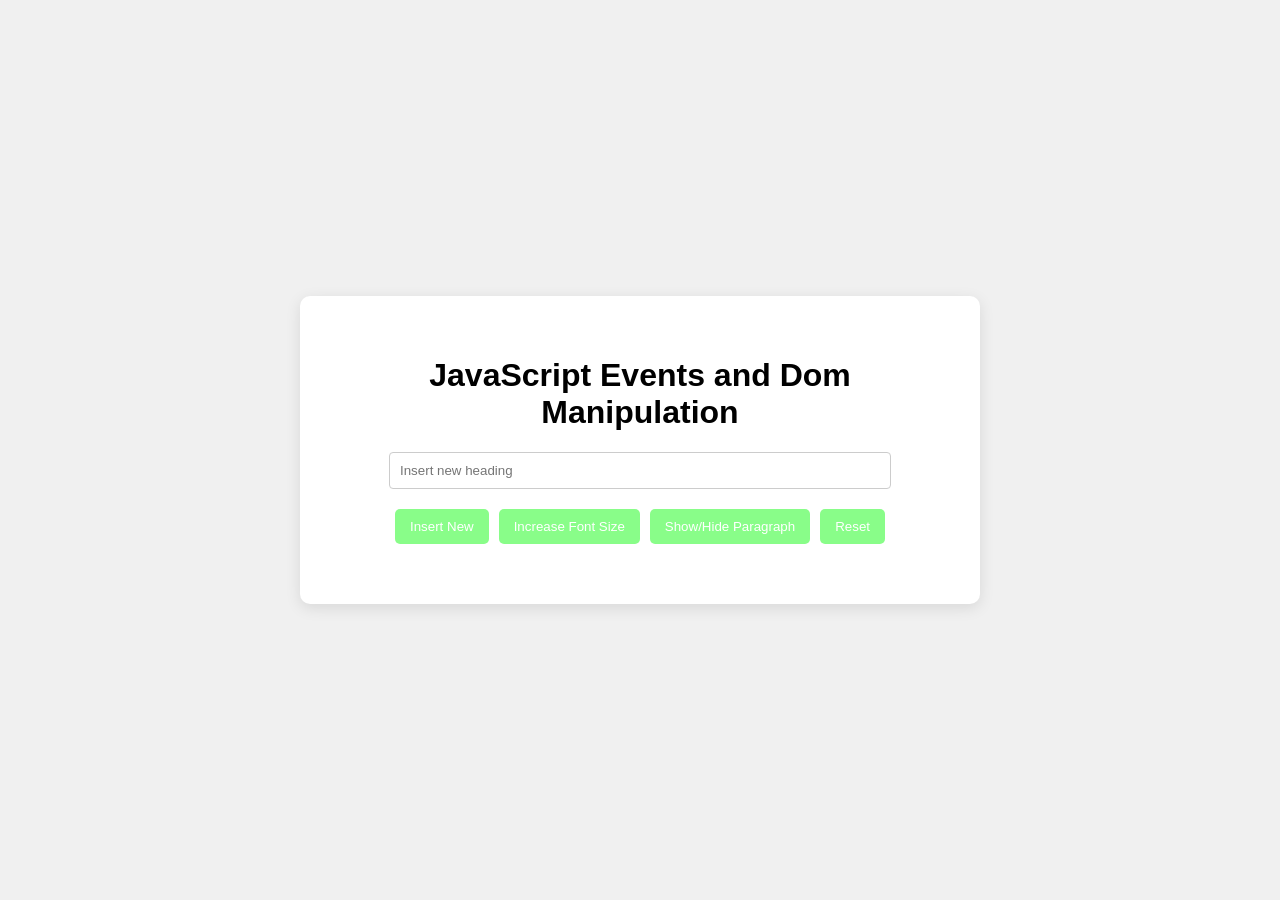
<file: ST-1 Lab/index.html>
<!DOCTYPE html>
<html lang="en">
<head>
    <meta charset="UTF-8">
    <title>JavaScript Lab</title>
    <link rel="stylesheet" href="style.css">
</head>
<body>
    <div class="container">
        <h1 id="main-heading">JavaScript Events and Dom Manipulation</h1>
        <input type="text" id="heading-input" placeholder="Insert new heading">
        <div class="button-group">
            <button onclick="insertNew()">Insert New</button>
            <button onclick="increaseFontSize()">Increase Font Size</button>
            <button onclick="toggleParagraph()">Show/Hide Paragraph</button>
            <button onclick="resetPage()">Reset</button>
        </div>
    </div>
    <script src="script.js"></script>
</body>
</html>
</file>
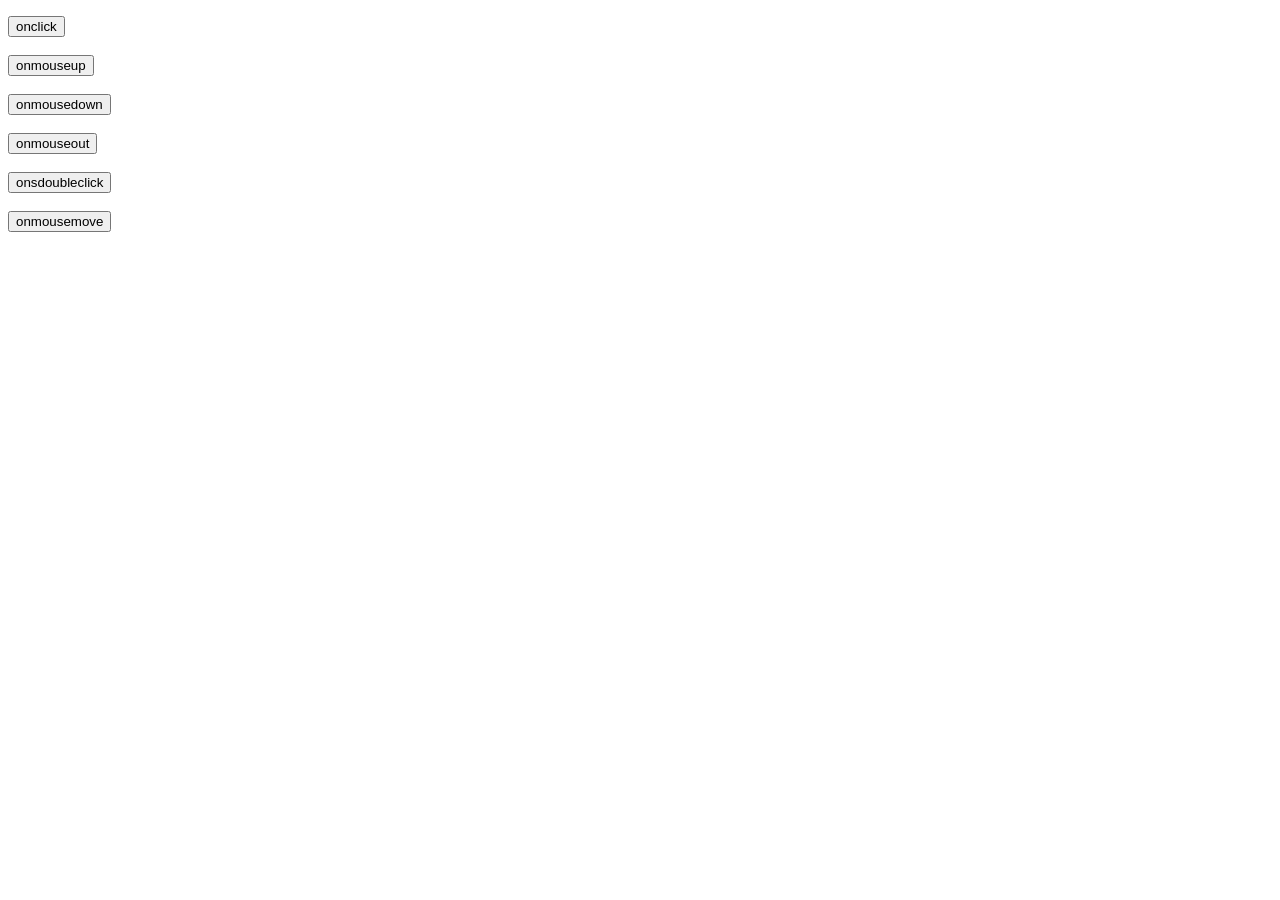
<file: indexA.html>
<!DOCTYPE html>
<html lang="en">
<head>
    <meta charset="UTF-8">
    <meta name="viewport" content="width=device-width, initial-scale=1.0">
    <title>Document</title>
</head>
<body>

    <p class="p1" id="sn"></p>
    <p class="p1"></p>
    <p class="p1"></p>

    <div id="d"></div>

    <button onclick="onClick()">onclick</button>
    <br><br>
    <button onmouseup="onMouseUp()">onmouseup</button>
    <br><br>
    <button onmousedown="onMouseDown()">onmousedown</button>
    <br><br>
    <button onmouseout="onMouseOut()">onmouseout</button>
    <br><br>
    <button ondoubleclick="onDoubleClick()">onsdoubleclick</button>
    <br><br>
    <button onmousemove="onMouseMove()">onmousemove</button>
    <br>
    <script src="./scriptA.js"></script>
</body>
</html>
</file>
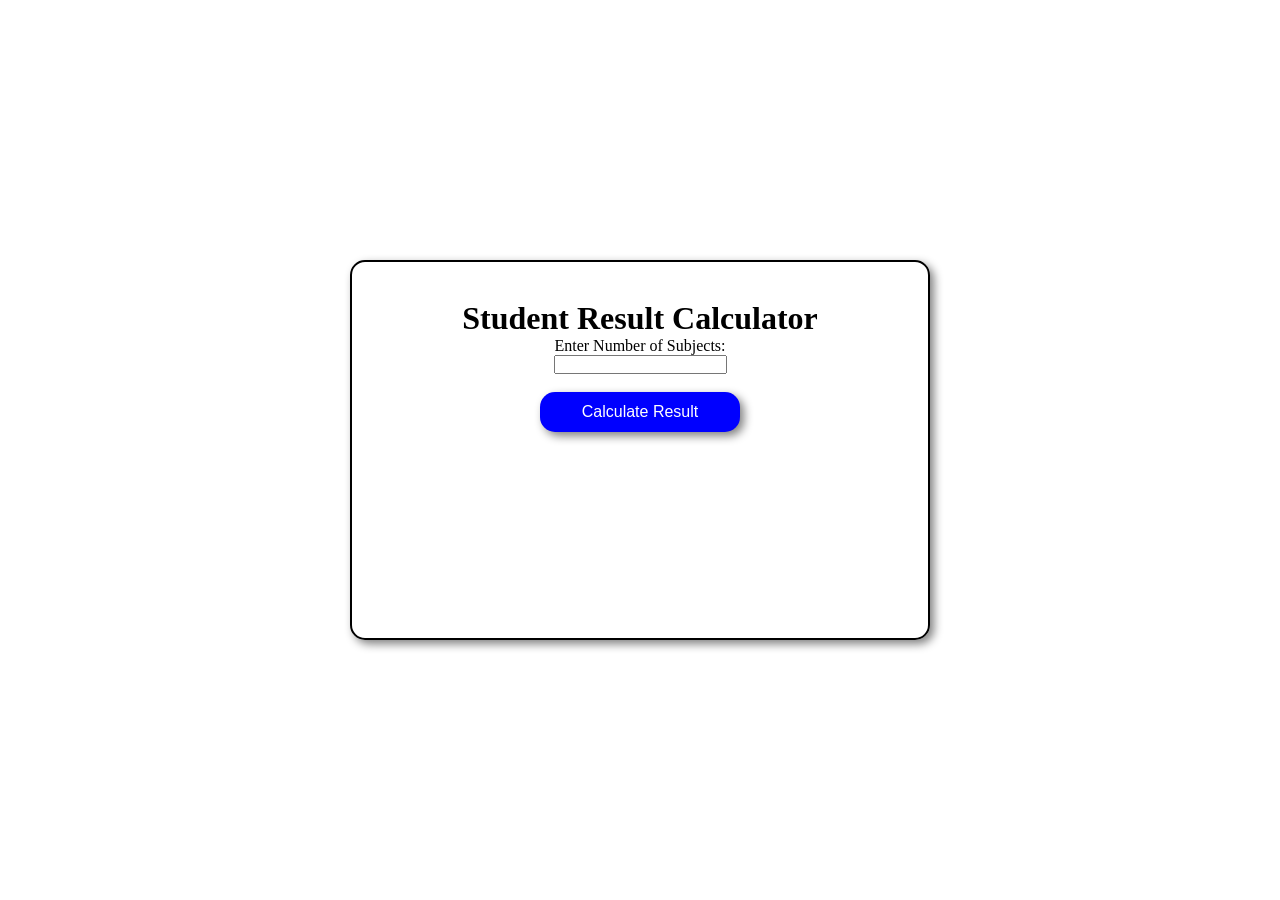
<file: experiment1/Experiment1.html>
<!DOCTYPE html>
<html lang="en">
<head>
    <meta charset="UTF-8">
    <meta name="viewport" content="width=device-width, initial-scale=1.0">
    <title>Document</title>
    <link rel="stylesheet" href="exp_1.css">
</head>
<body>
    <div class="box">
    <h1>Student Result Calculator</h1>
    <label>Enter Number of Subjects:</label>
    <input type="number" id="subjects"></br>
    <br>
    <button onclick="calculateResult()">Calculate Result</button> 
    <div id="result"></div>
    </div>
    <script src="exp1.js"></script>
</body>
</html>
</file>
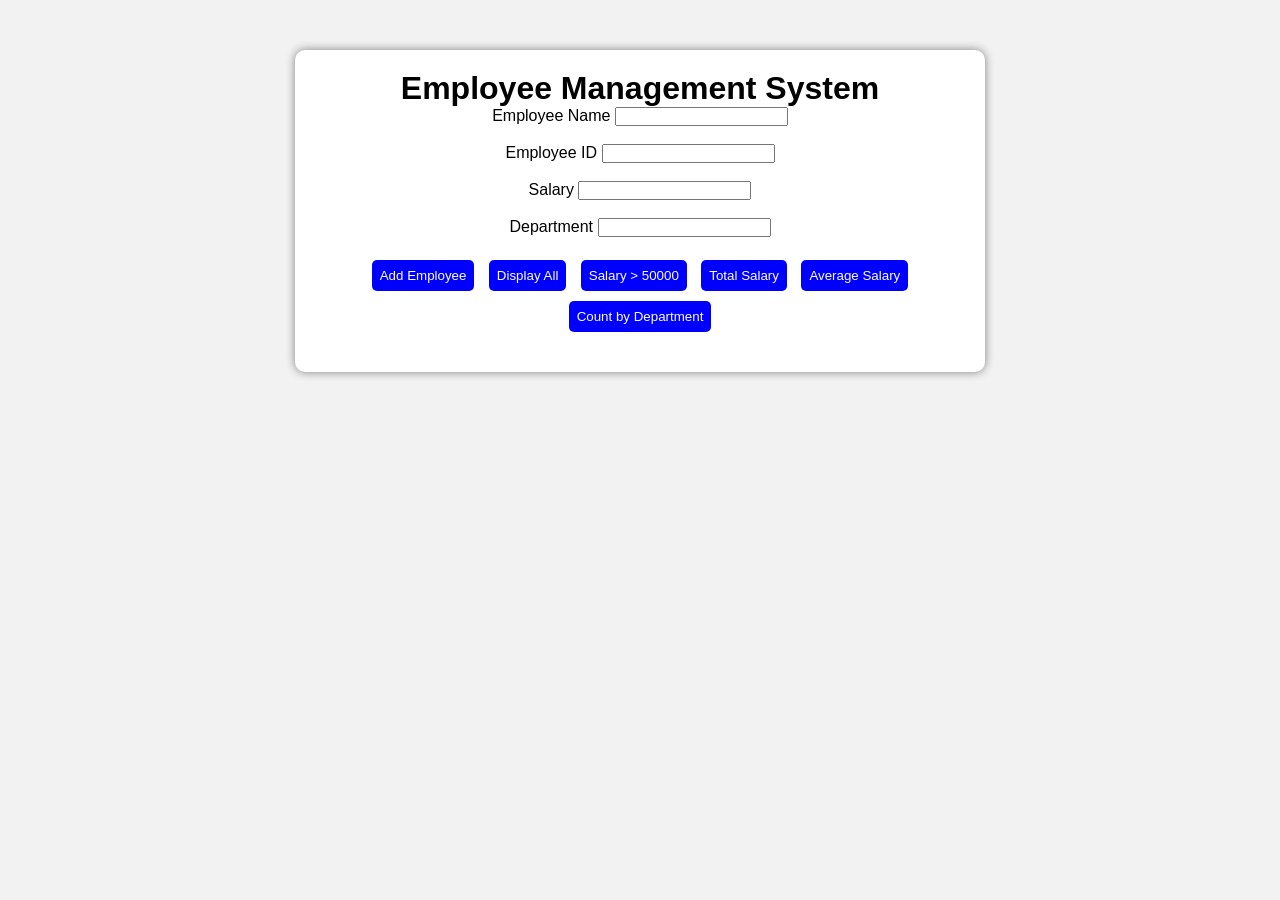
<file: experiment2/Experiment2.html>
<!DOCTYPE html>
<html lang="en">
<head>
    <meta charset="UTF-8">
    <meta name="viewport" content="width=device-width, initial-scale=1.0">
    <title>Document</title>
    <link rel="stylesheet" href="exp_2.css">
</head>
<body>
   <div class="box">
    <h1>Employee Management System</h1>
    <label>Employee Name</label>
    <input type="text" id="name"><br><br>
    <label>Employee ID</label>
    <input type="text" id="id"><br><br>
    <label>Salary</label>
    <input type="number" id="salary"><br><br>
    <label>Department</label>
    <input type="text" id="dept"><br><br> 
    <button onclick="addEmployee()">Add Employee</button>
    <button onclick="displayEmployees()">Display All</button>
    <button onclick="filterSalary()">Salary > 50000</button>
    <button onclick="totalSalary()">Total Salary</button>
    <button onclick="averageSalary()">Average Salary</button>
    <button onclick="countDepartment()">Count by Department</button>
    <div id="output"></div>
  </div>
  <script src="exp2.js"></script>
</body>
</html>
</file>
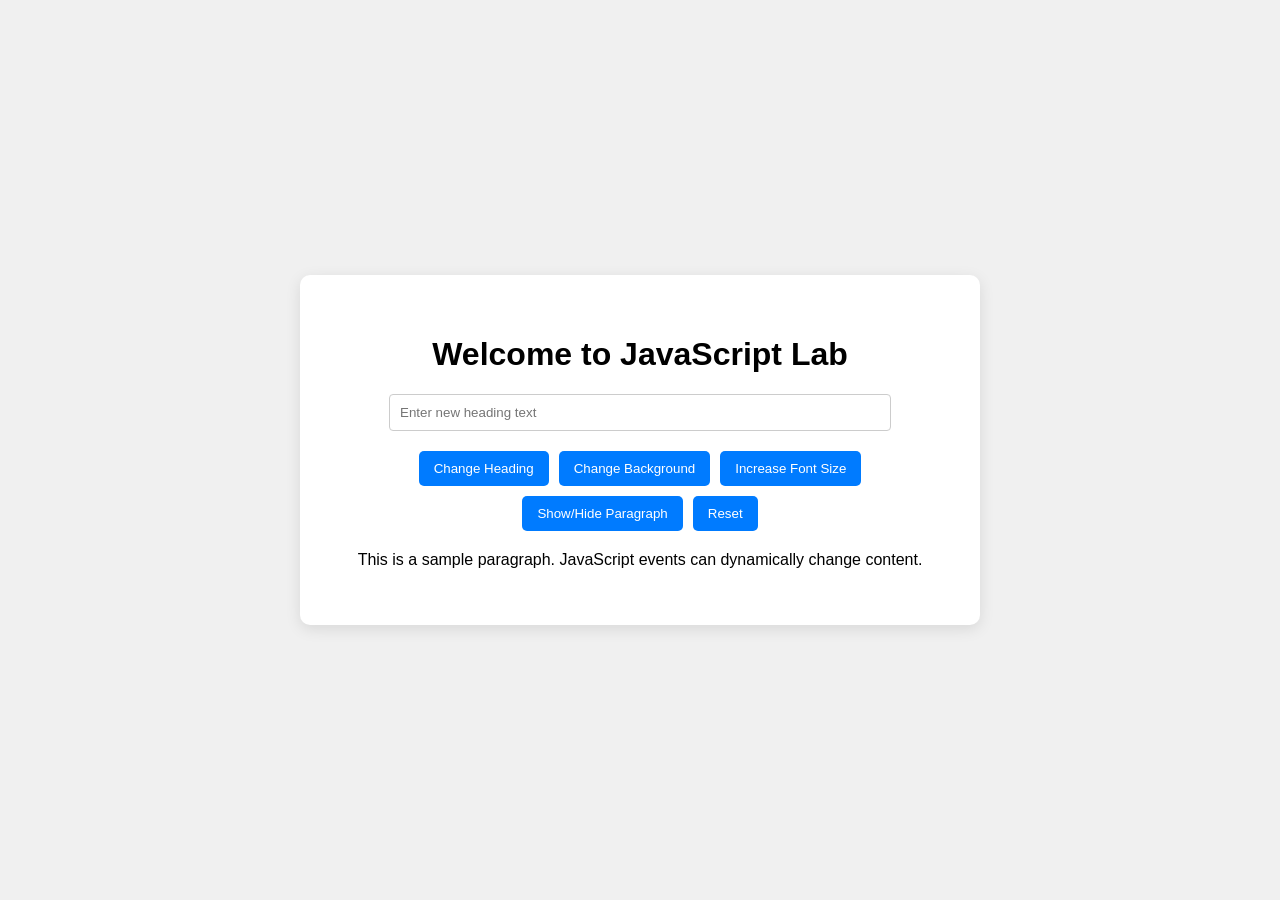
<file: experiment3/Experiment3.html>
<!DOCTYPE html>
<html lang="en">
<head>
    <meta charset="UTF-8">
    <title>JavaScript Lab</title>
    <link rel="stylesheet" href="exp_3.css">
</head>
<body>
    <div class="container">
        <h1 id="main-heading">Welcome to JavaScript Lab</h1>
        <input type="text" id="heading-input" placeholder="Enter new heading text">
        <div class="button-group">
            <button onclick="changeHeading()">Change Heading</button>
            <button onclick="changeBackground()">Change Background</button>
            <button onclick="increaseFontSize()">Increase Font Size</button>
            <button onclick="toggleParagraph()">Show/Hide Paragraph</button>
            <button onclick="resetPage()">Reset</button>
        </div>
        <p id="sample-text">This is a sample paragraph. JavaScript events can dynamically change content.</p>
    </div>
    <script src="exp3.js"></script>
</body>
</html>
</file>
<file: ST-1 Lab/style.css>
body {
    font-family: Arial, sans-serif;
    background-color: #f0f0f0;
    display: flex;
    justify-content: center;
    align-items: center;
    height: 100vh;
    margin: 0;
}

.container {
    background-color: white;
    padding: 40px;
    border-radius: 10px;
    box-shadow: 0 4px 15px rgba(0,0,0,0.1);
    text-align: center;
    max-width: 600px;
}

input {
    width: 80%;
    padding: 10px;
    margin-bottom: 20px;
    border: 1px solid #ccc;
    border-radius: 4px;
}

.button-group {
    display: flex;
    flex-wrap: wrap;
    justify-content: center;
    gap: 10px;
    margin-bottom: 20px;
}

button {
    background-color: rgb(137, 253, 137);
    color: white;
    border: none;
    padding: 10px 15px;
    border-radius: 5px;
    cursor: pointer;
    transition: background 0.3s;
}

button:hover {
    background-color: rgb(7, 91, 7);
}
</file>
<file: experiment1/exp_1.css>
*{
    margin:0%;
    padding:0%;
}
body{
    display:flex;
    justify-content:center; 
    align-items:center; 
    height:100vh;
}
.box{
    width:500px;
    height:300px;
    border:2px solid black;
    padding:1cm;
    text-align:center;
    box-shadow: 4px 4px 10px grey;
    border-radius:15px;
}
button{
    background-color:blue;
    color:white;
    width:200px;
    height:40px;
    border:none;
    border-radius:5px;
    font-size:16px;
    display:block;
    margin:auto;
    box-shadow: 4px 4px 10px gray;
    border-radius:15px;
}
h1{
    text-align:center;
}
label{
    display:block;
    text-align:center;
}
</file>
<file: experiment2/exp_2.css>
*{
    margin:0%;
    padding:0%;
}
body{
    background:#f2f2f2;
    font-family:Arial;
}
.box{
    width:650px;
    margin:auto;
    margin-top:50px;
    padding:20px;
    background:white;
    border-radius:10px;
    box-shadow:0px 0px 10px gray;
    text-align:center;
}
h1{
    text-align:center;
}
button{
    margin:5px;
    padding:8px;
    background:blue;
    color:white;
    border:none;
    border-radius:5px;
}
#output{
    margin-top:15px;
}
</file>
<file: experiment3/exp_3.css>
body {
    font-family: Arial, sans-serif;
    background-color: #f0f0f0;
    display: flex;
    justify-content: center;
    align-items: center;
    height: 100vh;
    margin: 0;
}

.container {
    background-color: white;
    padding: 40px;
    border-radius: 10px;
    box-shadow: 0 4px 15px rgba(0,0,0,0.1);
    text-align: center;
    max-width: 600px;
}

input {
    width: 80%;
    padding: 10px;
    margin-bottom: 20px;
    border: 1px solid #ccc;
    border-radius: 4px;
}

.button-group {
    display: flex;
    flex-wrap: wrap;
    justify-content: center;
    gap: 10px;
    margin-bottom: 20px;
}

button {
    background-color: #007bff;
    color: white;
    border: none;
    padding: 10px 15px;
    border-radius: 5px;
    cursor: pointer;
    transition: background 0.3s;
}

button:hover {
    background-color: #0056b3;
}

#sample-text {
    margin-top: 20px;
    font-size: 16px;
    transition: font-size 0.2s;
}
</file>
